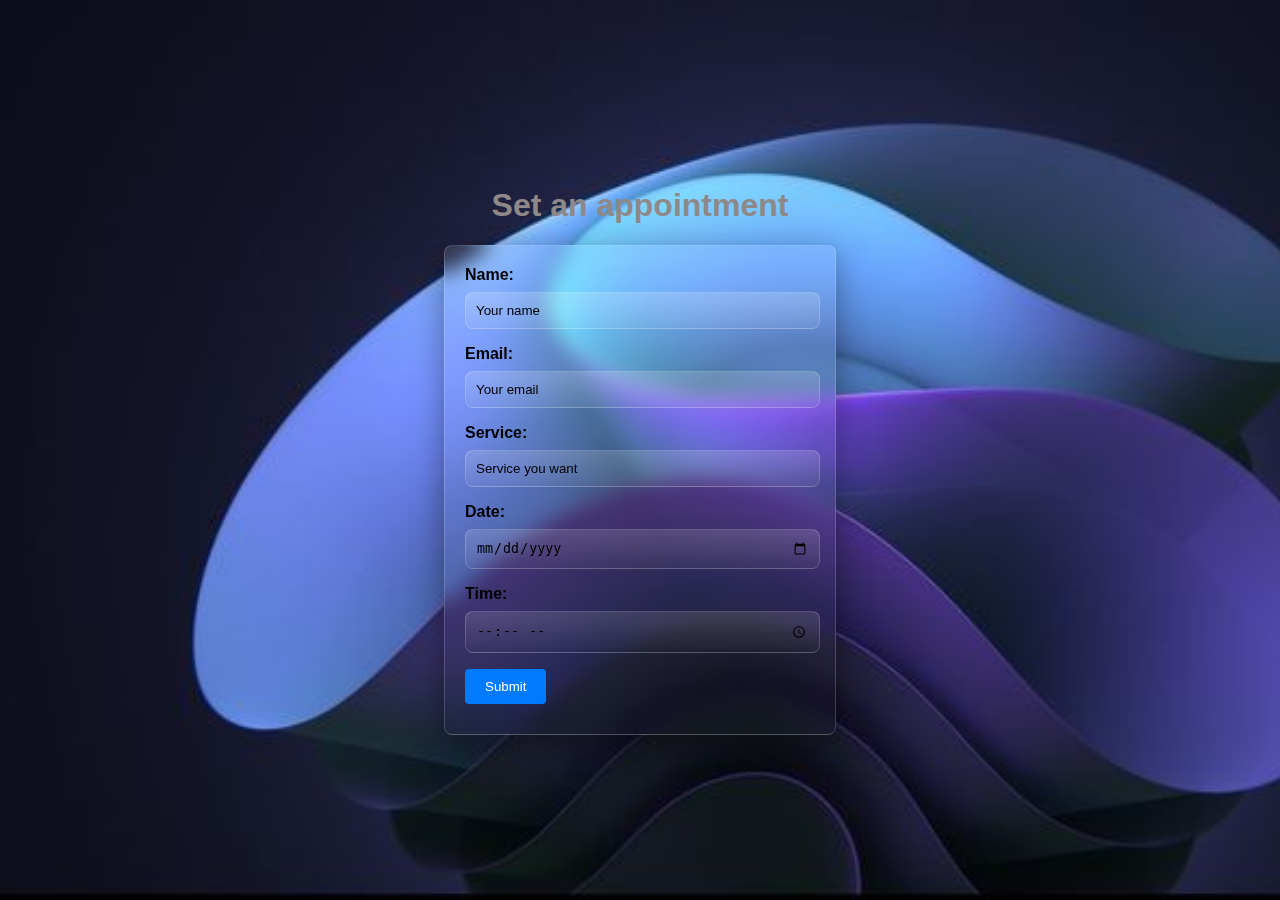
<file: Appointment-page.html>
<!DOCTYPE html>
<html lang="en">
<head>
    <meta charset="UTF-8">
    <meta name="viewport" content="width=device-width, initial-scale=1.0">
    <title>Appointment Scheduling Form</title>
    <style>
        body {
            font-family: Arial, sans-serif;
            background-color: #9ba8ab;
            margin: 0;
            padding: 0;
            display: flex;
            flex-direction: column;
            justify-content: center;
            align-items: center;
            height: 100vh;

            background: url('./assets/images/4b75bf99daaf38d8a95f77d90b97b8a0.jpg');
            background-size: cover;
            background-attachment: fixed;
        }

        h1 {
            text-align: center;
            color: #8f8888;
        }

        form {
            background: linear-gradient( rgba(255, 255, 255, 0.1), rgba(255, 255, 255, 0));
            backdrop-filter: blur(10px);
            -webkit-backdrop-filter: blur(10px);
            border-radius: 8px;
            border: 1px solid rgba(255, 255, 255, 0.18);
            box-shadow: 0 8px 32px 0 rgba(0, 0, 0, 0.37);
            padding: 20px;
            width: 350px;
        }

        label {
            display: block;
            margin-bottom: 8px;
            font-weight: bold;
        }

        input[type="text"],
        input[type="email"],
        input[type="date"],
        input[type="time"] {
            width: 95%;
            padding: 10px;
            margin-bottom: 16px;
            border: 1px solid #ccc;
            border-radius: 4px;
            background: linear-gradient( rgba(255, 255, 255, 0.1), rgba(255, 255, 255, 0));
            backdrop-filter: blur(10px);
            -webkit-backdrop-filter: blur(10px);
            border-radius: 8px;
            border: 1px solid rgba(255, 255, 255, 0.18);
        }

        input[type="text"],
        input[type="email"],
        input[type="date"],
        input[type="time"],::placeholder {
            color: #000;
        }

        button[type="submit"] {
            background-color: #007bff;
            color: #fff;
            border: none;
            padding: 10px 20px;
            border-radius: 4px;
            cursor: pointer;
        }

        button[type="submit"]:hover {
            background-color: #0056b3;
        }

        /* Media query for smaller screens */
        @media (max-width: 600px) {
            form {
                width: 50%; /* Adjust width for smaller screens */
            }
        }

        #msg{
          color: #61b752;
          margin-top: 10px;
          display: block;
        }
    </style>
</head>
<body>
    <h1>Set an appointment</h1>
    <form id="appointment-form" name="submit-to-google-sheet">
        <label for="name">Name:</label>
        <input type="text" placeholder="Your name" name="Name" id="name" required>

        <label for="email">Email:</label>
        <input type="email" placeholder="Your email" name="Email" id="email" required>

        <label for="service">Service:</label>
        <input type="text" placeholder="Service you want" name="Service" id="service" required>

        <label for="date">Date:</label>
        <input type="date" name="Date" id="date" required>

        <label for="time">Time:</label>
        <input type="time" name="Time" id="time" required>

        <button type="submit">Submit</button>

        <span id="msg"></span>
    </form>

    

    <script>
             /*
             // Handle form submission

        document.getElementById("appointment-form").addEventListener("submit", function (event) {

            event.preventDefault(); // Prevent default form submission behavior

            // Collect form data
            const formData = {
                name: document.getElementById("name").value,
                email: document.getElementById("email").value,
                service: document.getElementById("service").value,
                date: document.getElementById("date").value,
                time: document.getElementById("time").value,
            };

            // Send data to Google Sheets (you'll need to implement this part)
            // Example: Use Google Sheets API or a service like Zapier to update your sheet

            // Clear form fields after submission (optional)
            document.getElementById("appointment-form").reset();
        });
        */

        const scriptURL ='https://script.google.com/macros/s/AKfycbwDg5S45qakt4-StJcyLxWz1Uok8hm2o9opVlc28TPShxqZtWw7ca6fiNY2Ov0bkMZt/exec'
        const form = document.forms['submit-to-google-sheet']
        const msg = document.getElementById("msg")

        form.addEventListener('submit', e => {
          e.preventDefault()
          fetch(scriptURL, { method: 'POST', body: new FormData(form)})
          .then(response => {
              msg.innerHTML = "Message sent succesfully!"
              setTimeout(function(){
                msg.innerHTML = ""
              },5000)
              form.reset()
          })
          .catch(error => console.error('Error!', error.message))
        })
        
    </script>
</body>
</html>
</file>
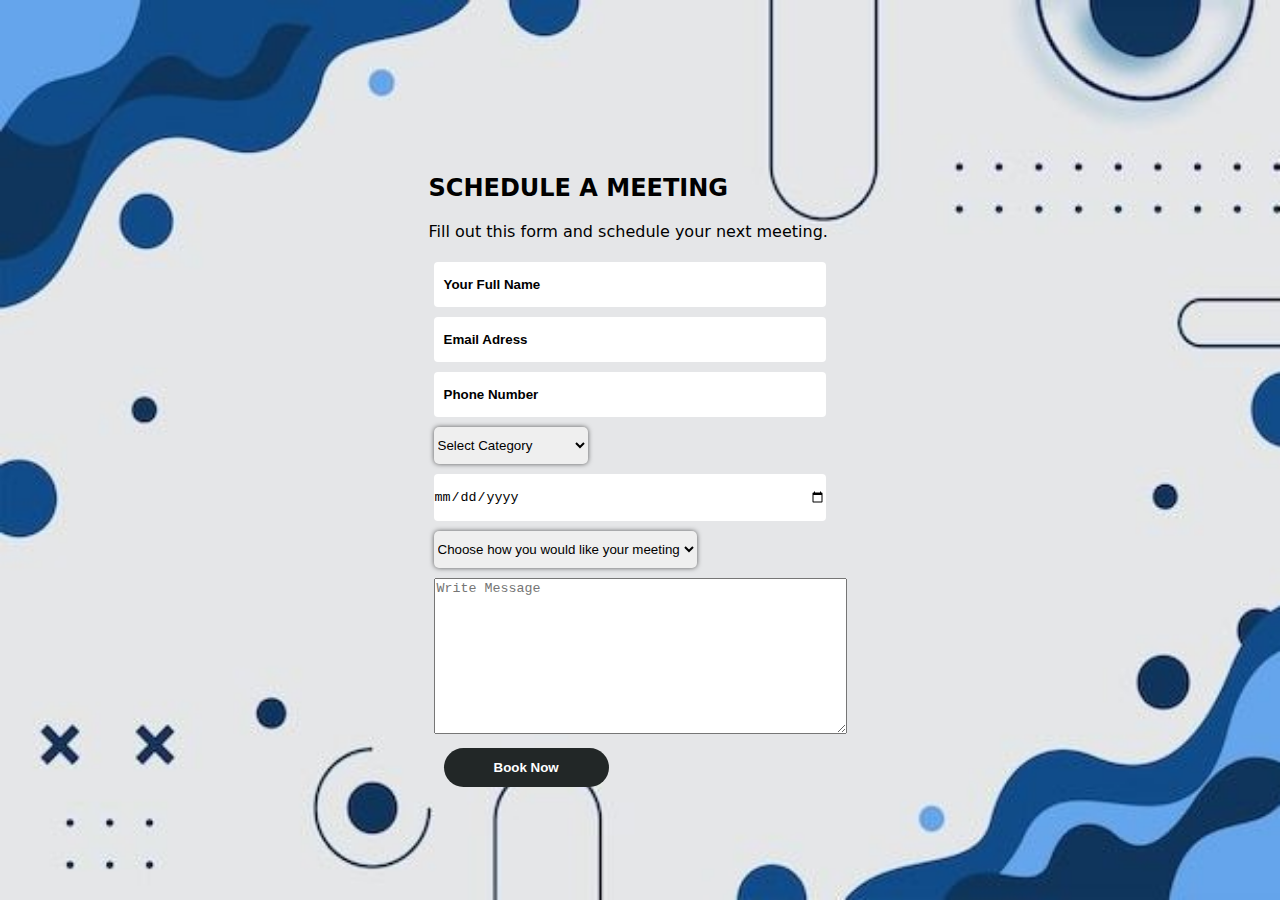
<file: Booking-page.html>
<!DOCTYPE html>
<html lang="en">
<head>
  <meta charset="UTF-8">
  <meta name="viewport" content="width=device-width, initial-scale=1.0">
  <title>Book Appointment</title>

  <link rel="stylesheet" href="Booking-page-style.css">
</head>
<body>
  
  <!--
    -Appointment
  -->

  <section class="section appoin" id="appointment" aria-label="appointment">

        <div class="card-content">

          <h2 class="h2 section-title">SCHEDULE A MEETING</h2>

          <p class="section-text">Fill out this form and schedule your next meeting. </p>

          <form action="" class="submit-to-google-sheet">

            <input type="text" name="name" placeholder="Your Full Name" required class="input-field">

            <input type="email" name="email" placeholder="Email Adress" required class="input-field">
            
             <input type="tel" name="phone" placeholder="Phone Number" required class="input-field">

            <select name="category" class="input-field select"  required>
              <option value="Select category">Select Category</option>
              <option value="Site Conversion">Site Conversion</option>
              <option value="Booking Platform">Booking Platform</option>
              <option value="Full-stack Web app">Full-stack Web app</option>
              <option value="Contact Form Build-up">Contact Form Build-up</option>
            </select>
           
            <input type="date" name="date" required id="" class="input-field">

            <select name="category" class="input-field select" required>
              <option value="Choose how you would like your meeting">Choose how you would like your meeting</option>
              <option value="Zoom Video Call">Zoom Video Call</option>
              <option value="Phone Call">Phone Call</option>
              <option value="Text">Text</option>
            </select>

            <textarea name="Message" cols="49" rows="10" placeholder="Write Message" required class="input-field"></textarea>

            <button type="submit" class="form-btn">
              Book Now
            </button>

          </form>

          <span id="msg"></span>
        </div>
     
  </section>



  <!--
    Javascript Code for backend
  -->
  
</body>
</html>
</file>
<file: Booking-page-style.css>
body{ 
  height: 100vh;
  display: grid;
  font-family: system-ui, -apple-system, BlinkMacSystemFont, 'Segoe UI', Roboto, Oxygen, Ubuntu, Cantarell, 'Open Sans', 'Helvetica Neue', sans-serif;
  background: url('./assets/images/bg-img-3.jpg');
  background-size: cover;
  background-attachment: fixed;
}

.section{
 margin: auto;
 padding: 10px;
}

.h2 {
  font-weight: bold;
  color: Black;
}

.submit-to-google-sheet{
  padding: 5px;
 
}

input{
 padding: 15px 0;
 background-color: rgb(255, 255, 255);
 border: none;
 border-radius: 4px;
 display: block;
 width: 95%;
 margin-bottom: 10px;
}

input::placeholder{
  padding: 10px;
  font-weight: bold;
  color: black;
}

.input-field.select{
  padding:10px 0;
  border: none;
  box-shadow: 0 0 5px rgba(0, 0, 0, 0.616);
  border-radius: 5px;
  margin-bottom: 10px;
  display: block;
}

.form-btn {
  background-color: rgb(34, 39, 39);
  padding: 12px 50px;
  border-radius: 20px;
  border: none;
  display: block;
  color: white;
  font-weight: bold;
  transition: box-shadow 0.5s, transform 0.5s;
  margin: 10px;

}

.form-btn:hover{
  box-shadow: 0 0 8px rgb(75, 72, 72);
  transform: translateY(-2px);
}

#msg{
  color: #61b752;
  margin-top: -40px;
  display: block;
  margin-left: 225px;
}
</file>
